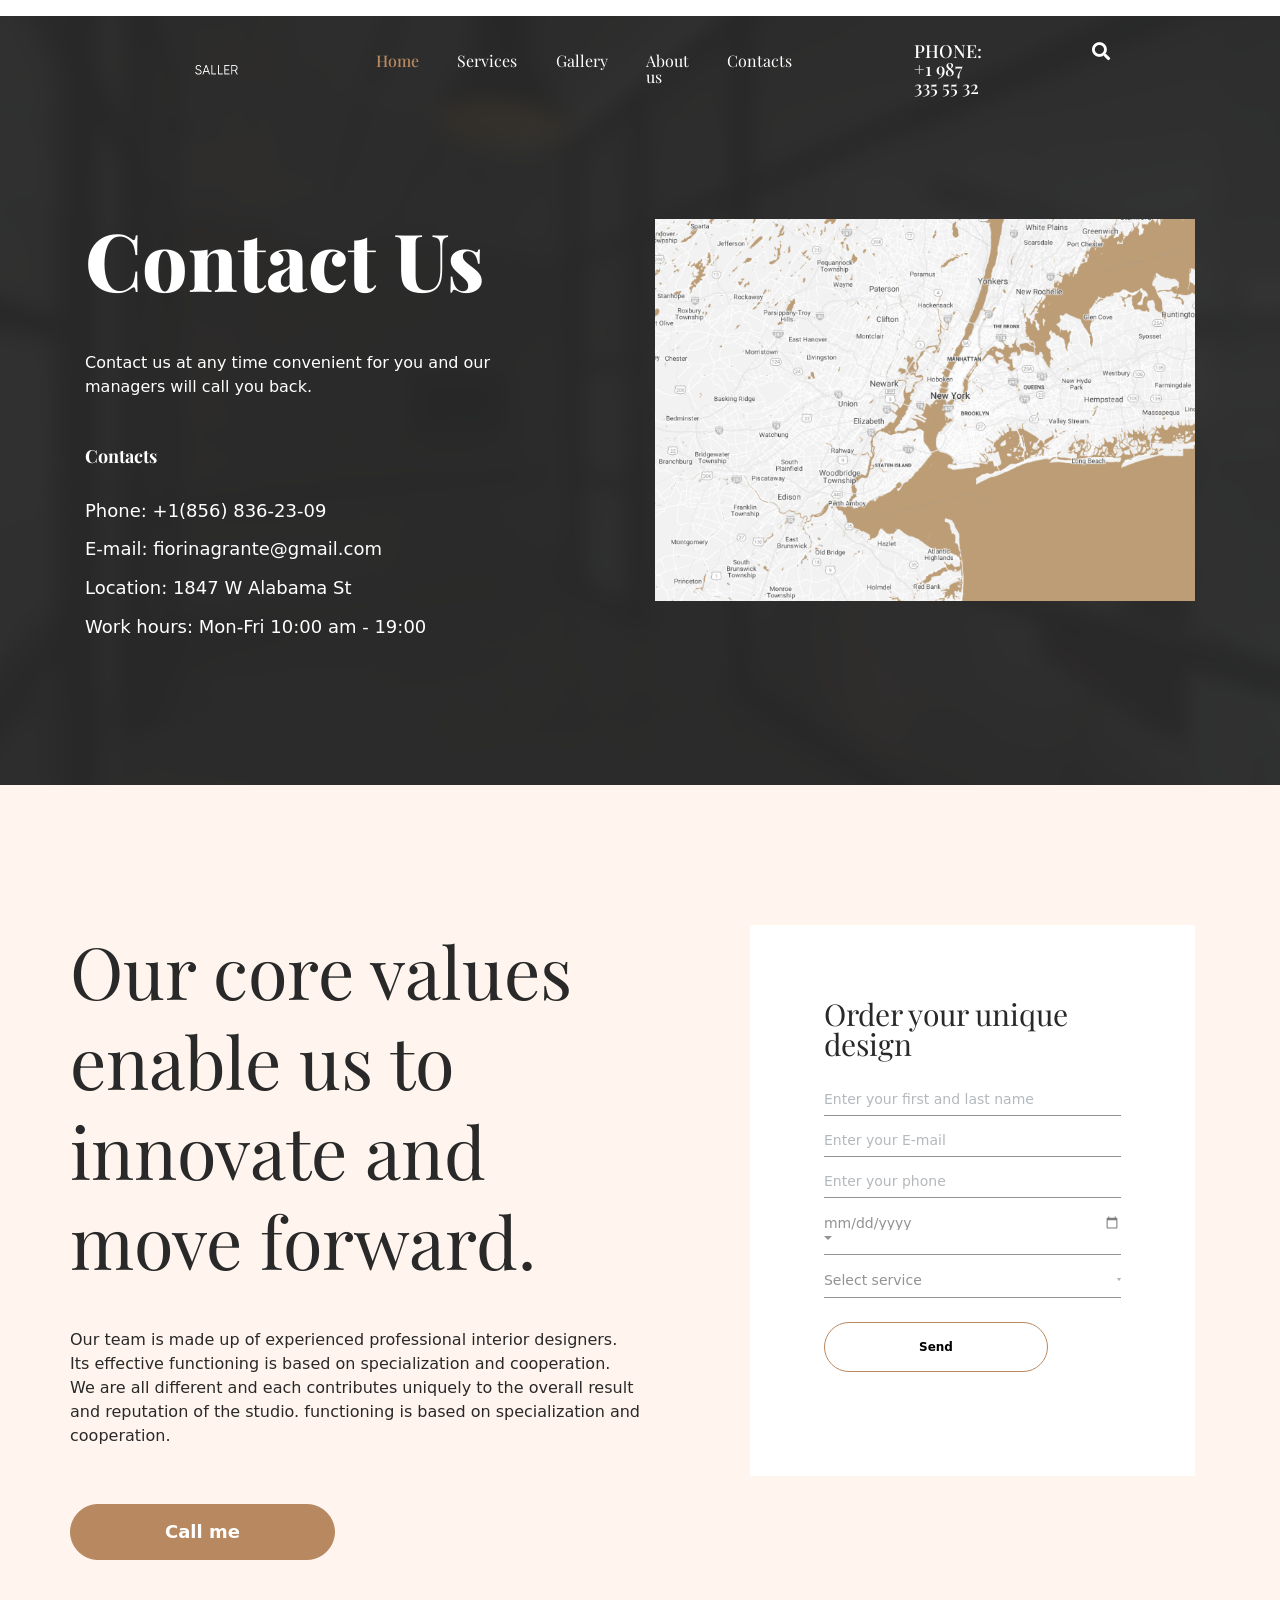
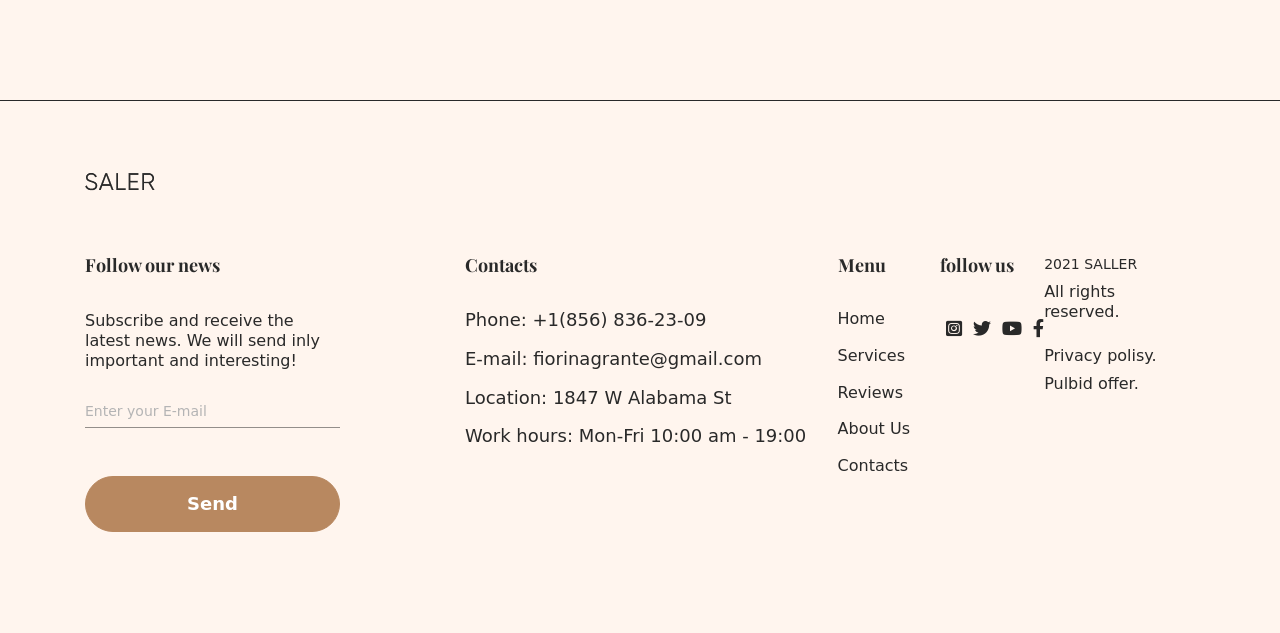
<file: contact.html>
<!doctype html>
<html dir="ltr" lang="en-US">
<head>

	<!-- Meat Tags
	============================================= -->
	<meta http-equiv="content-type" content="text/html; charset=utf-8" />
	<meta name="viewport" content="width=device-width, initial-scale=1">
	<meta name="author" content="JohnPiao" />

	<!-- Fonts
	============================================= -->
	<link rel="preconnect" href="https://fonts.gstatic.com">    
	<link href="https://fonts.googleapis.com/css2?family=Playfair+Display:ital,wght@0,400;0,500;0,600;1,400&display=swap" rel="stylesheet">


	<!-- Fontawesome
	============================================= -->
	<link rel="stylesheet" href="https://cdnjs.cloudflare.com/ajax/libs/font-awesome/5.15.3/css/all.min.css" type="text/css" />

	<!-- Stylesheets
	============================================= -->
	<link rel="stylesheet" href="css/style.css" type="text/css" />

	<!-- Document Title
	============================================= -->
	<title>Demo33 | Saler</title>
</head>
<body id="Demo33">

	<!-- Document Wrapper
	============================================= -->
	<div id="wrapper" class="clearfix">

		<!-- Header
		============================================= -->
		<header id="header" class="transparent-header">

      <div id="header-wrap">

        <nav class="navbar navbar-expand-xl navbar-dark">

          <div class="container-fluid px-0">

            <!-- Logo
            ============================================= -->
            <a href="home.html" class="navbar-brand" data-dark-logo="images/logo.png">
              <img src="images/logo_white.png" alt="Saler Logo" class="img-fluid">
            </a><!-- #logo -->

            <button class="navbar-toggler" type="button" data-bs-toggle="collapse" data-bs-target="#navbarCollapse" aria-controls="navbarCollapse" aria-expanded="false">
              <span class="navbar-toggler-icon"></span>
            </button>

            <div id="navbarCollapse" class="collapse navbar-collapse ">

              <!-- Primary Navigation
              ============================================= -->
              <nav id="primary-menu">

                <ul class="navbar-nav">
                    <li class="current nav-item">
                        <a href="#" class="nav-link">Home</a>
                    </li>                                  
                    <li class="nav-item">
                        <a href="#" class="nav-link">Services</a>
                    </li>
                    <li class="nav-item">
                        <a href="#" class="nav-link">Gallery</a>
                    </li>                                    
                    <li class="nav-item">
                        <a href="#" class="nav-link">About us</a>
                    </li>
                    <li class="nav-item">
                        <a href="#" class="nav-link">Contacts</a>
                    </li>
                </ul>                                

              </nav><!-- #primary-menu -->

              <!-- Top Buttons
              ============================================= -->
              <div id="top-btns">
                
                <ul class="navbar-nav flex-row">
                  <li class="nav-item">
                    <a href="tel:+1 987 335 55 32;" class="nav-link text-uppercase phone-number fw-medium">Phone: +1 987 335 55 32</a>
                  </li>
                  <li class="nav-item">
                    <a href="#" class="nav-link"><i class="fas fa-search"></i></a>
                  </li>
                </ul>

              </div><!-- #top-btns -->

            </div>

          </div>

        </nav>
          
      
      </div><!-- #header-wrap -->

    </header><!-- #header -->

		<!-- Content
		============================================= -->
		<section id="content">

			<div class="content-wrap">           
				
				<!-- Map
				============================================= -->
        <div class="banner">
          <div class="container">
  
            <div class="row">

              <div class="col-lg-5">
                <div id="page-title">
                  <h1 class="title">Contact Us</h1>
                </div>
                <p class="text-white mb-5 lh-sm fw-light">Contact us at any time convenient for you and 
                  our managers will call you back.</p>
                <div class="widget widget-contact ">
                  <h4 class="widget-title text-white">Contacts</h4>
                  <div class="widget-content">
                    <ul class="list-group">
                      <li><a href="callto:1234567890" target="_blank" title="phone"><span class="text-white">Phone: +1(856) 836-23-09</span></a></li>
                      <li><a href="mailto:mail@example.com" target="_blank" title="phone"><span class="text-white">E-mail: fiorinagrante@gmail.com</span></a></li>
                      <li><a href="#" target="_blank" title="phone"><span class="text-white">Location: 1847 W Alabama St</span></a></li>
                      <li><a href="#" target="_blank" title="Hour"><span class="text-white">Work hours: Mon-Fri 10:00 am - 19:00</span></a></li>
                    </ul>
                  </div>
                </div>
              
              </div>
  
              <div class="col-lg-6 offset-lg-1">
                <div id="map">
                  <img src="images/map.png" alt="About Us" class="img-full">
                </div>
  
              </div>
            </div>

          </div>
        </div>

			</div>

		</section><!-- #content -->

		<!-- Call me
		============================================= -->
		<div class="section feedback">
			<div class="container">

				<div class="row">
					<div class="col-xl-6 g-xl-0">
						<div class="heading-block">
							<h2 class="title">Our core values enable us to innovate and move forward.</h2>
						</div>
						<div>
							<p class="mb-0 pb-2 lh-sm">Our team is made up of experienced professional interior designers. Its effective functioning is based on specialization and cooperation. We are all different and each contributes uniquely to the overall result and reputation of the studio. functioning is based on specialization and cooperation. </p>
							<button class="text-white btn btn-primary rounded-pill fs-4 fw-semi-bold text-white mt-5">Call me</button>
						</div>
					</div>
					<div class="col-xl-5 offset-xl-1 mt-xl-0 mt-5">
						<div class="feedback-form">
							<h2 class="mb-4">Order your unique design</h2>
							<form class="contact-form" action="php/contact-form.php" method="POST" novalidate="novalidate">
							
								<div class="mb-2">
									<div class="required-field input-group flex-nowrap">
										<input type="name" id="widget-subscribe-form-email" name="widget-subscribe-form-name" class="form-control required email fw-light" placeholder="Enter your first and last name">
									</div>                                        
								</div>									
								<div class="mb-2">
									<div class="required-field input-group flex-nowrap">
										<input type="email" id="widget-subscribe-form-email" name="widget-subscribe-form-email" class="form-control required email fw-light" placeholder="Enter your E-mail">
									</div>                                        
								</div>									
								<div class="mb-2">
									<div class="required-field input-group flex-nowrap">
										<input type="phone" id="widget-subscribe-form-email" name="widget-subscribe-form-phone" class="form-control required email fw-light" placeholder="Enter your phone">
									</div>                                        
								</div>									
								<div class="mb-2">
									<div class="required-field input-group flex-nowrap">
										<input type="date" id="widget-subscribe-form-email" name="widget-subscribe-form-date" class="form-control required email fw-light dropdown-toggle" placeholder="Select start data">
									</div>                                        
								</div>	
								<div class="mb-2">
									<div class="required-field input-group flex-nowrap">
										<select name="widget-subscribe-form-date" id="inputGroupSelect" class="form-select required email fw-light dropdown-toggle">
											<option selected>Select service</option>
											<i class="fas fa-caret-down"></i>
										</select>	
									</div>                                        
								</div>		
								<div class="pt-3">
									<input type="submit" value="Send" class="btn btn-primary bg-transparent rounded-pill fw-semi-bold" data-loading-text="Loading...">						
								</div>	
								
							</form>
						</div>
					</div>
				</div>
			</div>
		</div>
	
		<!-- Footer
    ============================================= -->
    <footer id="footer">

      <!-- Footer Header
      ============================================= -->
      <div id="footer-top">

        <div class="container">

          <div class="text-center text-lg-start">
            <img src="./images/logo_black.png" alt="Saler logo" class="img-fluid">
          </div>

        
        </div>

      </div><!-- Footer Header -->

      <!-- Footer Main
      ============================================= -->
      <div id="footer-main">

        <div class="container">

          <div class="row">
            <div class="col-lg-3">
              <div class="widget widget-subscribe text-center text-lg-start">
                <h4 class="widget-title">Follow our news</h4>
                <div class="widget-content">
                  <p class="mb-4 fw-light">Subscribe and receive the latest news. We will send inly important and interesting!</p>
                    <form id="widget-subscribe-form" action="#" method="post">
                        <input type="email" id="widget-subscribe-form-email" name="widget-subscribe-form-email" class="form-control required email mb-5" placeholder="Enter your E-mail">
                        <button class="btn btn-primary w-100 text-white fs-4 fw-semi-bold" type="submit">Send</button>
                    </form>
                </div>                                    
              </div>
            </div>

            <div class="col-lg-5 offset-lg-1 mt-lg-0 mt-5">

              <div class="d-lg-flex justify-content-between flex-lg-nowrap flex-wrap">
                <div class="widget widget-contact text-center text-lg-start">
                  <h4 class="widget-title">Contacts</h4>
                  <div class="widget-content">
                    <ul class="list-group">
                      <li><a href="callto:1234567890" target="_blank" title="phone"><span>Phone: +1(856) 836-23-09</span></a></li>
                      <li><a href="mailto:mail@example.com" target="_blank" title="phone"><span>E-mail: fiorinagrante@gmail.com</span></a></li>
                      <li><a href="#" target="_blank" title="phone"><span>Location: 1847 W Alabama St</span></a></li>
                      <li><a href="#" target="_blank" title="Hour"><span>Work hours: Mon-Fri 10:00 am - 19:00</span></a></li>
                    </ul>
                  </div>
                </div>

                <div class="widget widget-links mt-sm-0 mt-5 text-center text-lg-start">
                  <h4 class="widget-title">Menu</h4>
                  <div class="widget-content">
                    <ul class="list-group mb-2">
                      <li><a href="#">Home</a></li>
                      <li><a href="#">Services</a></li>
                      <li><a href="#">Reviews</a></li>
                      <li><a href="#">About Us</a></li>
                      <li><a href="#">Contacts</a></li>
                    </ul>
                  </div>
                </div>  
              </div>

            </div>   
            
            <div class="col-lg-3 mt-lg-0 mt-5">
              <div class="d-lg-flex justify-content-between flex-xl-nowrap flex-wrap">
                <div class="widget widget-social mb-lg-0 text-center text-lg-start">
                  <h4 class="widget-title">follow us</h4>
                  <div class="widget-content">
                    <ul class="social-icons d-flex align-items-center justify-content-center justify-content-lg-start">
                      <li><a href="#" target="_blank" title="Instagram"><i class="fab fa-instagram-square"></i></a></li>
                      <li><a href="#" target="_blank" title="Twitter"><i class="fab fa-twitter"></i></a></li>
                      <li><a href="#" target="_blank" title="Youtube"><i class="fab fa-youtube"></i></a></li>
                      <li><a href="#" target="_blank" title="Facebook"><i class="fab fa-facebook-f"></i></a></li>
                    </ul>
                  </div>
                </div>
                <div class="mt-xl-0 mt-5 text-center text-lg-start">
                  <p class="fw-light text-uppercase fs-6 mb-2">2021 saller</p>
                  <p class="fw-light mb-4">All rights reserved.</p>
                  <p class="fw-light mb-2">Privacy polisy.</p>
                  <p class="fw-light">Pulbid offer.</p>
                </div>
              </div>
            
            </div>
          </div>

        </div>

      </div><!-- #footer-main -->

    </footer><!-- #footer -->


	</div>

	<!-- Go To Top
	============================================= -->
	<div id="gotoTop" class="icon-angle-up"></div>


	<!-- External JavaScripts
	============================================= -->
	
	<!-- Bootstrap Bundle with Popper -->
	<script src="https://cdn.jsdelivr.net/npm/bootstrap@5.0.1/dist/js/bootstrap.bundle.min.js" integrity="sha384-gtEjrD/SeCtmISkJkNUaaKMoLD0//ElJ19smozuHV6z3Iehds+3Ulb9Bn9Plx0x4" crossorigin="anonymous"></script>

	<!-- Footer Scripts
	============================================= -->
	
</body>
</html>
</file>
